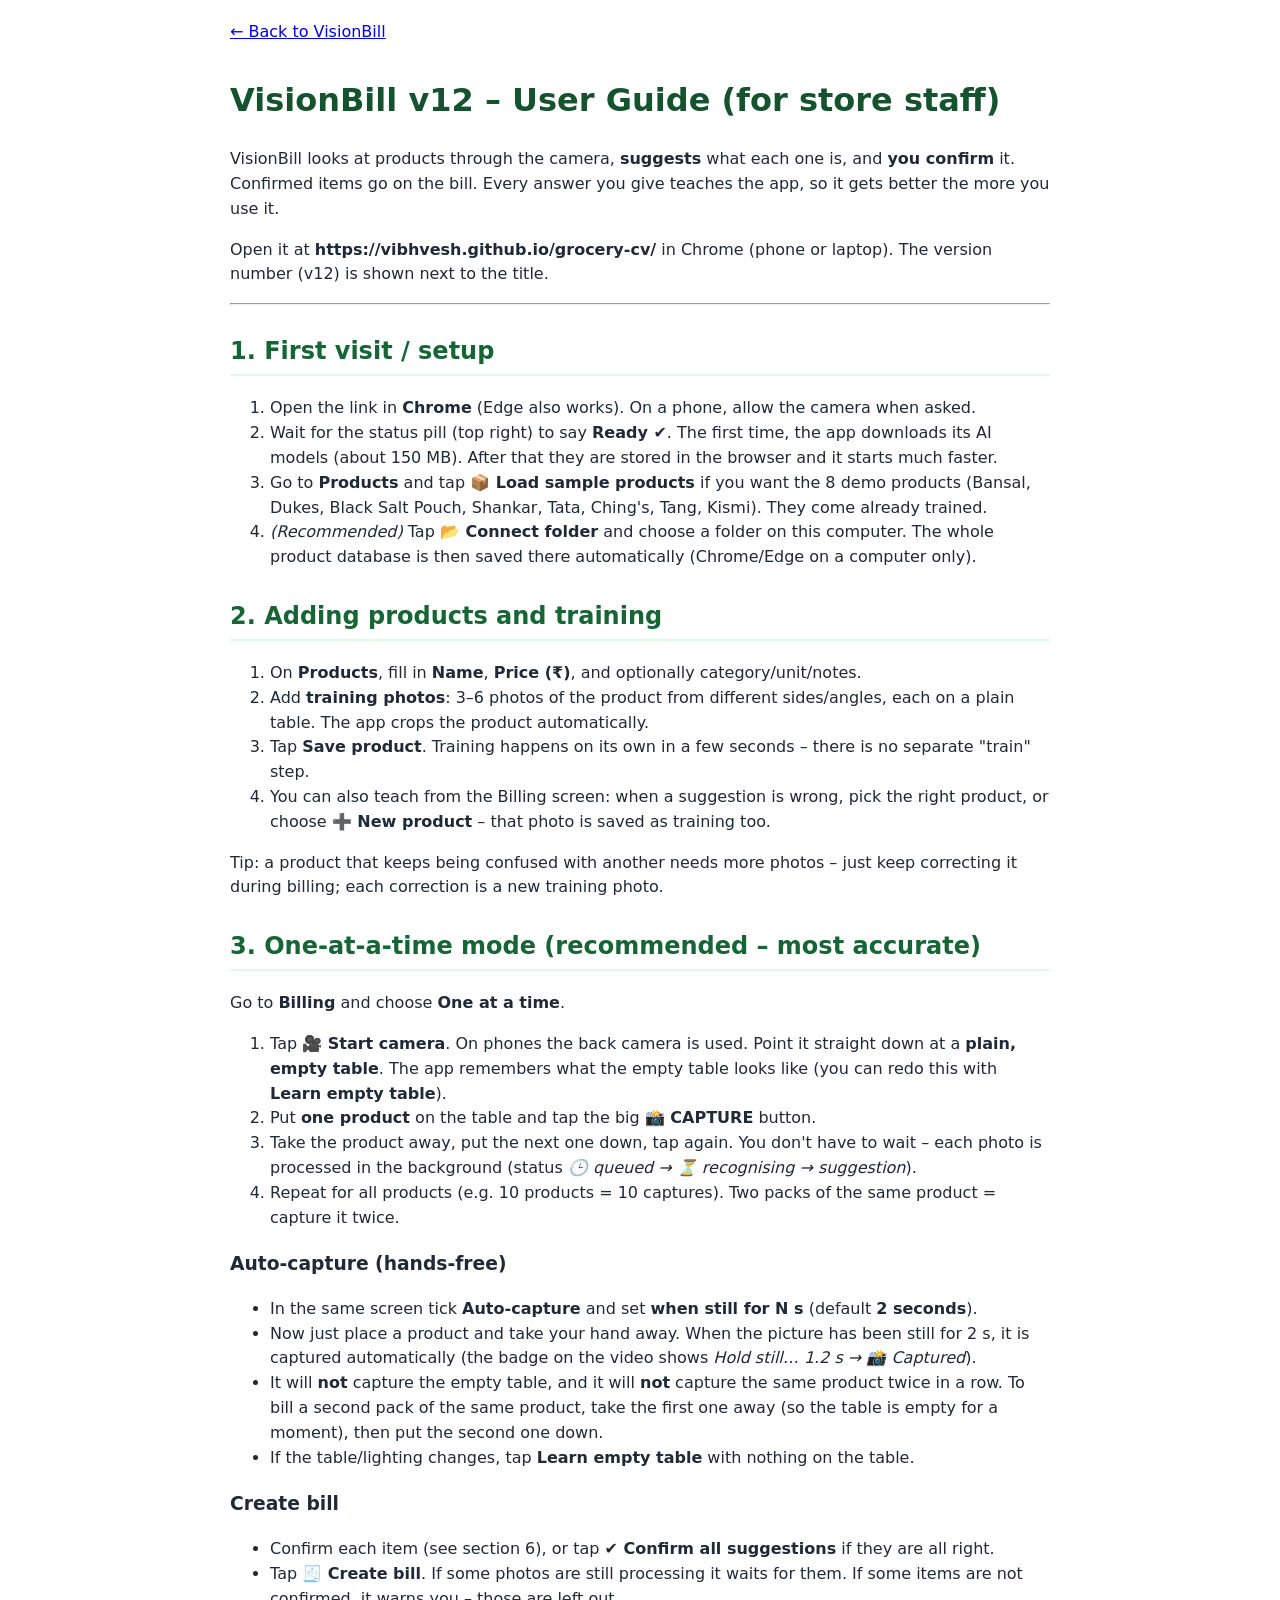
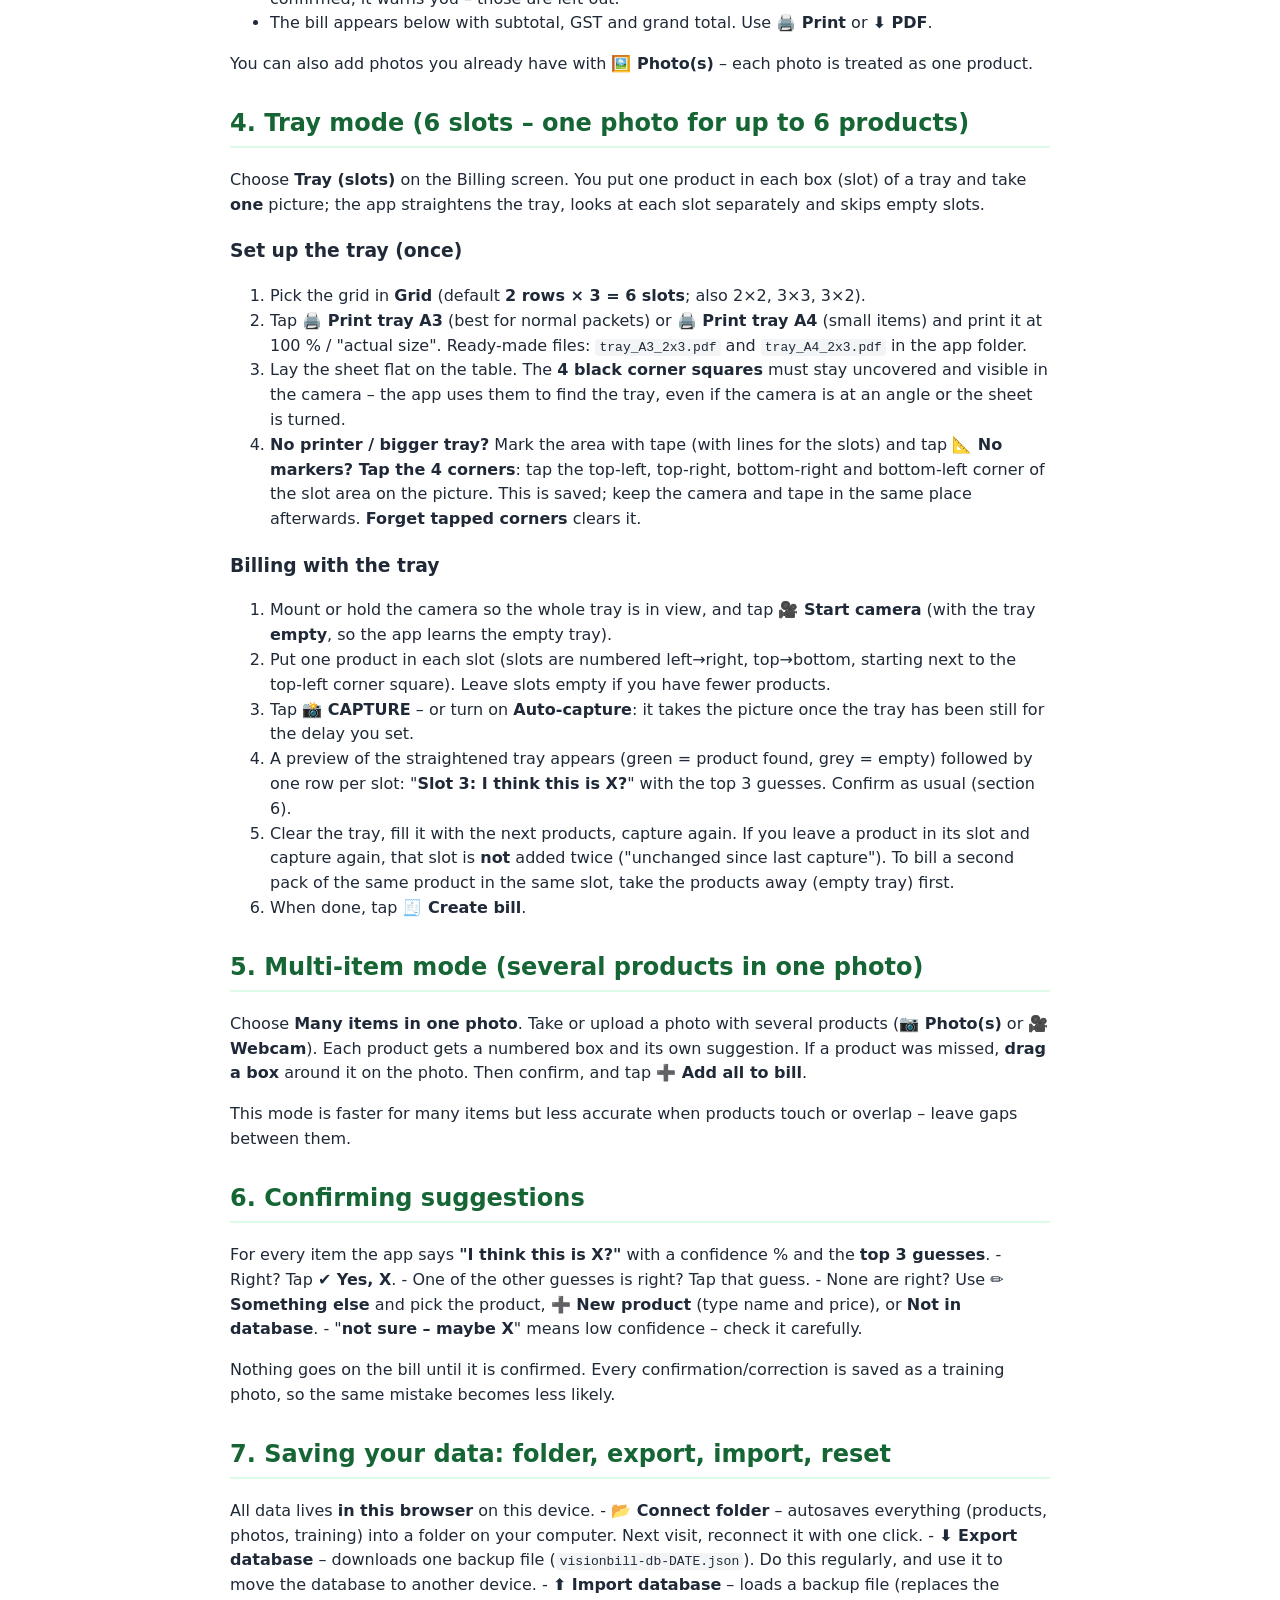
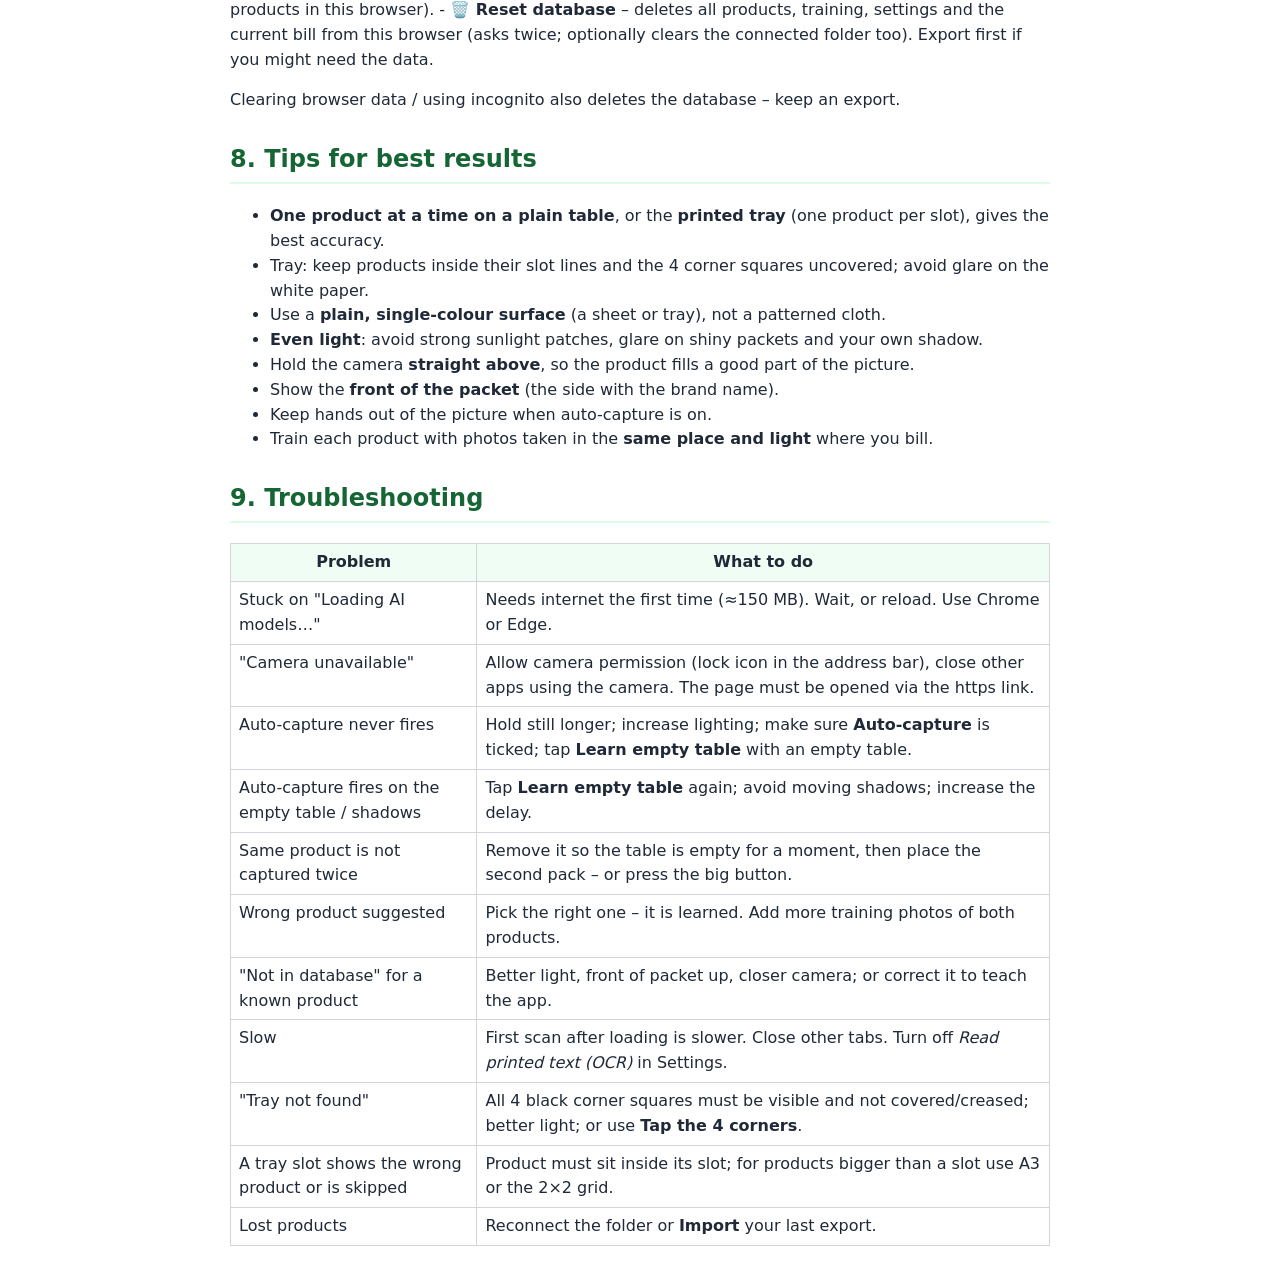
<file: guide.html>
<!doctype html><html lang="en"><head><meta charset="utf-8"><meta name="viewport" content="width=device-width,initial-scale=1"><title>VisionBill v12 – User Guide</title>
<style>body{font-family:system-ui,Segoe UI,Arial,sans-serif;max-width:820px;margin:0 auto;padding:20px;line-height:1.55;color:#1f2937}h1{color:#14532d}h2{color:#166534;border-bottom:2px solid #dcfce7;padding-bottom:4px;margin-top:28px}table{border-collapse:collapse;width:100%}td,th{border:1px solid #d1d5db;padding:6px 8px;vertical-align:top}th{background:#f0fdf4}code{background:#f3f4f6;padding:1px 4px;border-radius:4px}a.back{display:inline-block;margin-bottom:10px}@media print{a.back{display:none}h2{break-after:avoid}tr{break-inside:avoid}}</style></head><body><a class="back" href="./">← Back to VisionBill</a><h1>VisionBill v12 – User Guide (for store staff)</h1>
<p>VisionBill looks at products through the camera, <strong>suggests</strong> what each one is, and <strong>you confirm</strong> it. Confirmed items go on the bill. Every answer you give teaches the app, so it gets better the more you use it.</p>
<p>Open it at <strong>https://vibhvesh.github.io/grocery-cv/</strong> in Chrome (phone or laptop). The version number (v12) is shown next to the title.</p>
<hr />
<h2>1. First visit / setup</h2>
<ol>
<li>Open the link in <strong>Chrome</strong> (Edge also works). On a phone, allow the camera when asked.</li>
<li>Wait for the status pill (top right) to say <strong>Ready ✔</strong>. The first time, the app downloads its AI models (about 150 MB). After that they are stored in the browser and it starts much faster.</li>
<li>Go to <strong>Products</strong> and tap <strong>📦 Load sample products</strong> if you want the 8 demo products (Bansal, Dukes, Black Salt Pouch, Shankar, Tata, Ching's, Tang, Kismi). They come already trained.</li>
<li><em>(Recommended)</em> Tap <strong>📂 Connect folder</strong> and choose a folder on this computer. The whole product database is then saved there automatically (Chrome/Edge on a computer only).</li>
</ol>
<h2>2. Adding products and training</h2>
<ol>
<li>On <strong>Products</strong>, fill in <strong>Name</strong>, <strong>Price (₹)</strong>, and optionally category/unit/notes.</li>
<li>Add <strong>training photos</strong>: 3–6 photos of the product from different sides/angles, each on a plain table. The app crops the product automatically.</li>
<li>Tap <strong>Save product</strong>. Training happens on its own in a few seconds – there is no separate "train" step.</li>
<li>You can also teach from the Billing screen: when a suggestion is wrong, pick the right product, or choose <strong>➕ New product</strong> – that photo is saved as training too.</li>
</ol>
<p>Tip: a product that keeps being confused with another needs more photos – just keep correcting it during billing; each correction is a new training photo.</p>
<h2>3. One-at-a-time mode (recommended – most accurate)</h2>
<p>Go to <strong>Billing</strong> and choose <strong>One at a time</strong>.</p>
<ol>
<li>Tap <strong>🎥 Start camera</strong>. On phones the back camera is used. Point it straight down at a <strong>plain, empty table</strong>. The app remembers what the empty table looks like (you can redo this with <strong>Learn empty table</strong>).</li>
<li>Put <strong>one product</strong> on the table and tap the big <strong>📸 CAPTURE</strong> button.</li>
<li>Take the product away, put the next one down, tap again. You don't have to wait – each photo is processed in the background (status <em>🕒 queued → ⏳ recognising → suggestion</em>).</li>
<li>Repeat for all products (e.g. 10 products = 10 captures). Two packs of the same product = capture it twice.</li>
</ol>
<h3>Auto-capture (hands-free)</h3>
<ul>
<li>In the same screen tick <strong>Auto-capture</strong> and set <strong>when still for N s</strong> (default <strong>2 seconds</strong>).</li>
<li>Now just place a product and take your hand away. When the picture has been still for 2 s, it is captured automatically (the badge on the video shows <em>Hold still… 1.2 s → 📸 Captured</em>).</li>
<li>It will <strong>not</strong> capture the empty table, and it will <strong>not</strong> capture the same product twice in a row. To bill a second pack of the same product, take the first one away (so the table is empty for a moment), then put the second one down.</li>
<li>If the table/lighting changes, tap <strong>Learn empty table</strong> with nothing on the table.</li>
</ul>
<h3>Create bill</h3>
<ul>
<li>Confirm each item (see section 6), or tap <strong>✔ Confirm all suggestions</strong> if they are all right.</li>
<li>Tap <strong>🧾 Create bill</strong>. If some photos are still processing it waits for them. If some items are not confirmed, it warns you – those are left out.</li>
<li>The bill appears below with subtotal, GST and grand total. Use <strong>🖨️ Print</strong> or <strong>⬇️ PDF</strong>.</li>
</ul>
<p>You can also add photos you already have with <strong>🖼️ Photo(s)</strong> – each photo is treated as one product.</p>
<h2>4. Tray mode (6 slots – one photo for up to 6 products)</h2>
<p>Choose <strong>Tray (slots)</strong> on the Billing screen. You put one product in each box (slot) of a tray and take <strong>one</strong> picture; the app straightens the tray, looks at each slot separately and skips empty slots.</p>
<h3>Set up the tray (once)</h3>
<ol>
<li>Pick the grid in <strong>Grid</strong> (default <strong>2 rows × 3 = 6 slots</strong>; also 2×2, 3×3, 3×2).</li>
<li>Tap <strong>🖨️ Print tray A3</strong> (best for normal packets) or <strong>🖨️ Print tray A4</strong> (small items) and print it at 100 % / "actual size". Ready-made files: <code>tray_A3_2x3.pdf</code> and <code>tray_A4_2x3.pdf</code> in the app folder.</li>
<li>Lay the sheet flat on the table. The <strong>4 black corner squares</strong> must stay uncovered and visible in the camera – the app uses them to find the tray, even if the camera is at an angle or the sheet is turned.</li>
<li><strong>No printer / bigger tray?</strong> Mark the area with tape (with lines for the slots) and tap <strong>📐 No markers? Tap the 4 corners</strong>: tap the top-left, top-right, bottom-right and bottom-left corner of the slot area on the picture. This is saved; keep the camera and tape in the same place afterwards. <strong>Forget tapped corners</strong> clears it.</li>
</ol>
<h3>Billing with the tray</h3>
<ol>
<li>Mount or hold the camera so the whole tray is in view, and tap <strong>🎥 Start camera</strong> (with the tray <strong>empty</strong>, so the app learns the empty tray).</li>
<li>Put one product in each slot (slots are numbered left→right, top→bottom, starting next to the top-left corner square). Leave slots empty if you have fewer products.</li>
<li>Tap <strong>📸 CAPTURE</strong> – or turn on <strong>Auto-capture</strong>: it takes the picture once the tray has been still for the delay you set.</li>
<li>A preview of the straightened tray appears (green = product found, grey = empty) followed by one row per slot: "<strong>Slot 3: I think this is X?</strong>" with the top 3 guesses. Confirm as usual (section 6).</li>
<li>Clear the tray, fill it with the next products, capture again. If you leave a product in its slot and capture again, that slot is <strong>not</strong> added twice ("unchanged since last capture"). To bill a second pack of the same product in the same slot, take the products away (empty tray) first.</li>
<li>When done, tap <strong>🧾 Create bill</strong>.</li>
</ol>
<h2>5. Multi-item mode (several products in one photo)</h2>
<p>Choose <strong>Many items in one photo</strong>. Take or upload a photo with several products (<strong>📷 Photo(s)</strong> or <strong>🎥 Webcam</strong>). Each product gets a numbered box and its own suggestion. If a product was missed, <strong>drag a box</strong> around it on the photo. Then confirm, and tap <strong>➕ Add all to bill</strong>.</p>
<p>This mode is faster for many items but less accurate when products touch or overlap – leave gaps between them.</p>
<h2>6. Confirming suggestions</h2>
<p>For every item the app says <strong>"I think this is X?"</strong> with a confidence % and the <strong>top 3 guesses</strong>.
- Right? Tap <strong>✔ Yes, X</strong>.
- One of the other guesses is right? Tap that guess.
- None are right? Use <strong>✏️ Something else</strong> and pick the product, <strong>➕ New product</strong> (type name and price), or <strong>Not in database</strong>.
- "<strong>not sure – maybe X</strong>" means low confidence – check it carefully.</p>
<p>Nothing goes on the bill until it is confirmed. Every confirmation/correction is saved as a training photo, so the same mistake becomes less likely.</p>
<h2>7. Saving your data: folder, export, import, reset</h2>
<p>All data lives <strong>in this browser</strong> on this device.
- <strong>📂 Connect folder</strong> – autosaves everything (products, photos, training) into a folder on your computer. Next visit, reconnect it with one click.
- <strong>⬇️ Export database</strong> – downloads one backup file (<code>visionbill-db-DATE.json</code>). Do this regularly, and use it to move the database to another device.
- <strong>⬆️ Import database</strong> – loads a backup file (replaces the products in this browser).
- <strong>🗑️ Reset database</strong> – deletes all products, training, settings and the current bill from this browser (asks twice; optionally clears the connected folder too). Export first if you might need the data.</p>
<p>Clearing browser data / using incognito also deletes the database – keep an export.</p>
<h2>8. Tips for best results</h2>
<ul>
<li><strong>One product at a time on a plain table</strong>, or the <strong>printed tray</strong> (one product per slot), gives the best accuracy.</li>
<li>Tray: keep products inside their slot lines and the 4 corner squares uncovered; avoid glare on the white paper.</li>
<li>Use a <strong>plain, single-colour surface</strong> (a sheet or tray), not a patterned cloth.</li>
<li><strong>Even light</strong>: avoid strong sunlight patches, glare on shiny packets and your own shadow.</li>
<li>Hold the camera <strong>straight above</strong>, so the product fills a good part of the picture.</li>
<li>Show the <strong>front of the packet</strong> (the side with the brand name).</li>
<li>Keep hands out of the picture when auto-capture is on.</li>
<li>Train each product with photos taken in the <strong>same place and light</strong> where you bill.</li>
</ul>
<h2>9. Troubleshooting</h2>
<table>
<thead>
<tr>
<th>Problem</th>
<th>What to do</th>
</tr>
</thead>
<tbody>
<tr>
<td>Stuck on "Loading AI models…"</td>
<td>Needs internet the first time (≈150 MB). Wait, or reload. Use Chrome or Edge.</td>
</tr>
<tr>
<td>"Camera unavailable"</td>
<td>Allow camera permission (lock icon in the address bar), close other apps using the camera. The page must be opened via the https link.</td>
</tr>
<tr>
<td>Auto-capture never fires</td>
<td>Hold still longer; increase lighting; make sure <strong>Auto-capture</strong> is ticked; tap <strong>Learn empty table</strong> with an empty table.</td>
</tr>
<tr>
<td>Auto-capture fires on the empty table / shadows</td>
<td>Tap <strong>Learn empty table</strong> again; avoid moving shadows; increase the delay.</td>
</tr>
<tr>
<td>Same product is not captured twice</td>
<td>Remove it so the table is empty for a moment, then place the second pack – or press the big button.</td>
</tr>
<tr>
<td>Wrong product suggested</td>
<td>Pick the right one – it is learned. Add more training photos of both products.</td>
</tr>
<tr>
<td>"Not in database" for a known product</td>
<td>Better light, front of packet up, closer camera; or correct it to teach the app.</td>
</tr>
<tr>
<td>Slow</td>
<td>First scan after loading is slower. Close other tabs. Turn off <em>Read printed text (OCR)</em> in Settings.</td>
</tr>
<tr>
<td>"Tray not found"</td>
<td>All 4 black corner squares must be visible and not covered/creased; better light; or use <strong>Tap the 4 corners</strong>.</td>
</tr>
<tr>
<td>A tray slot shows the wrong product or is skipped</td>
<td>Product must sit inside its slot; for products bigger than a slot use A3 or the 2×2 grid.</td>
</tr>
<tr>
<td>Lost products</td>
<td>Reconnect the folder or <strong>Import</strong> your last export.</td>
</tr>
</tbody>
</table></body></html>
</file>
